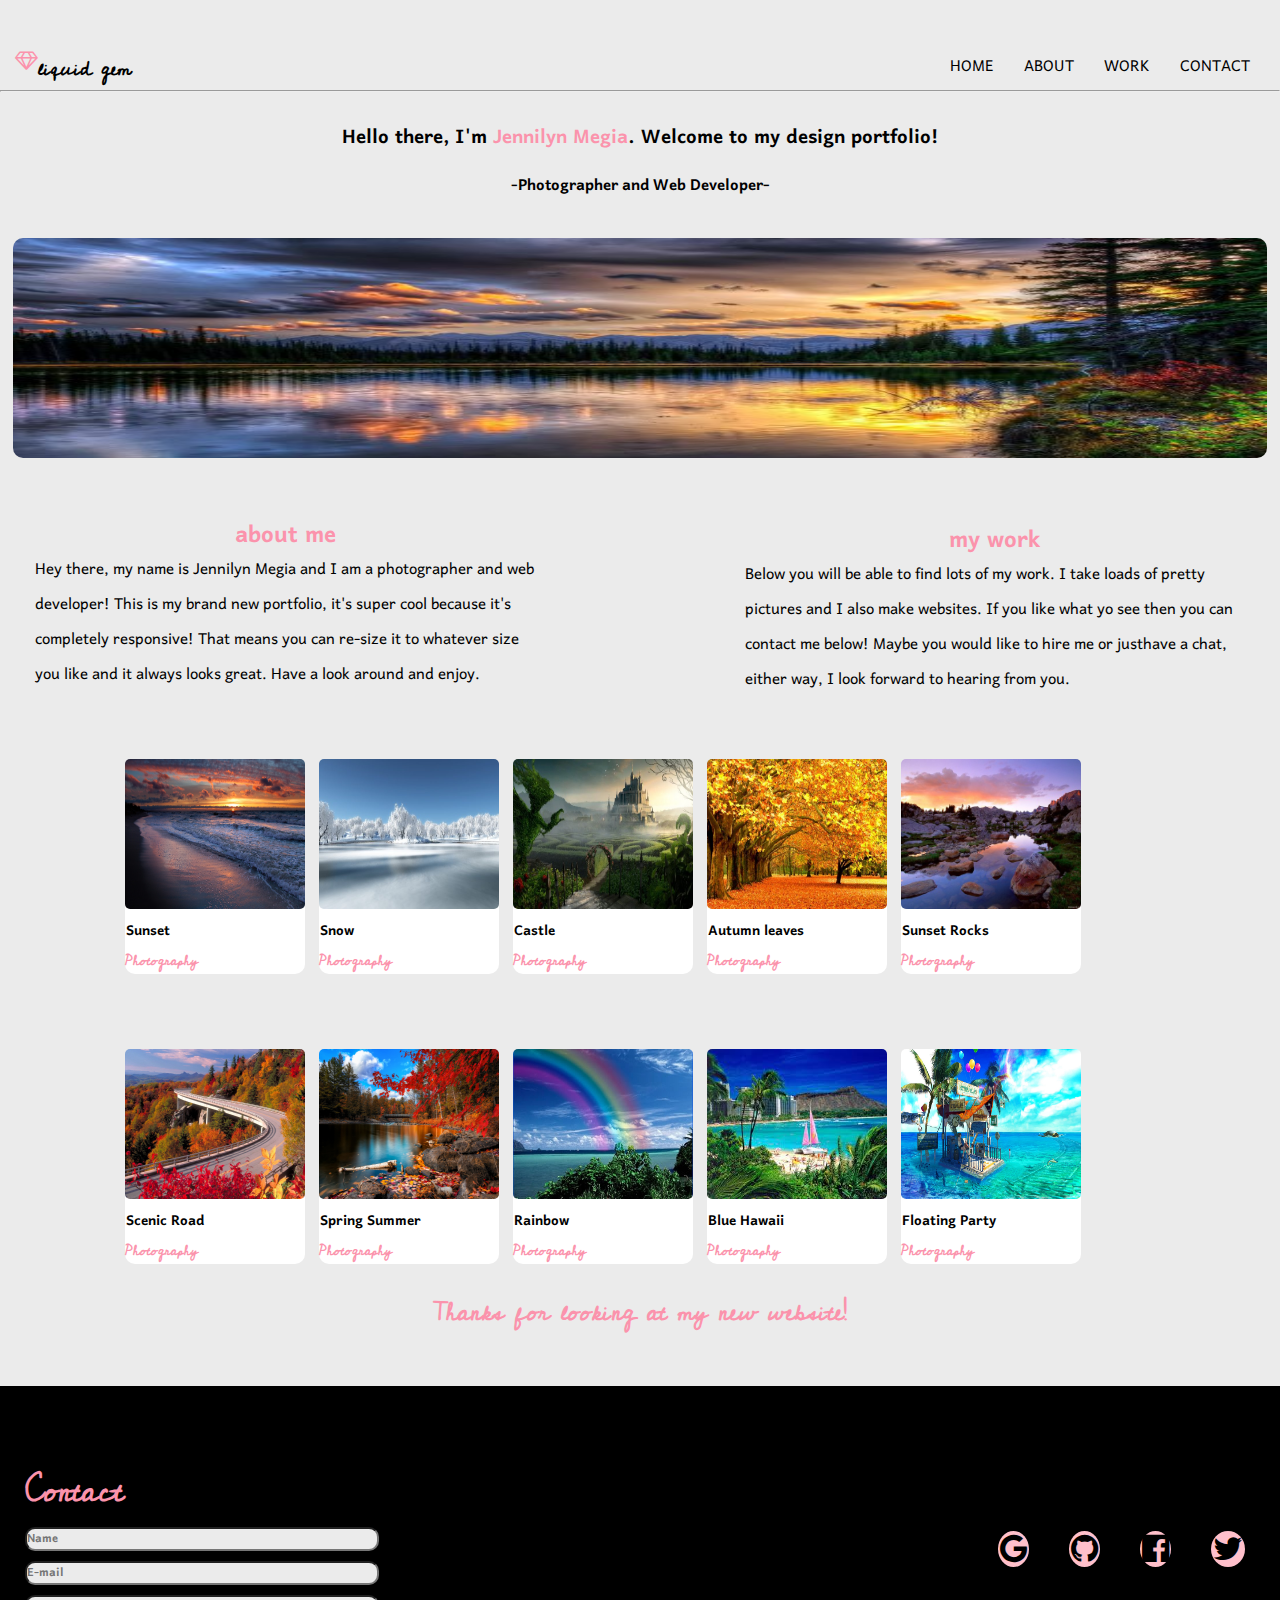
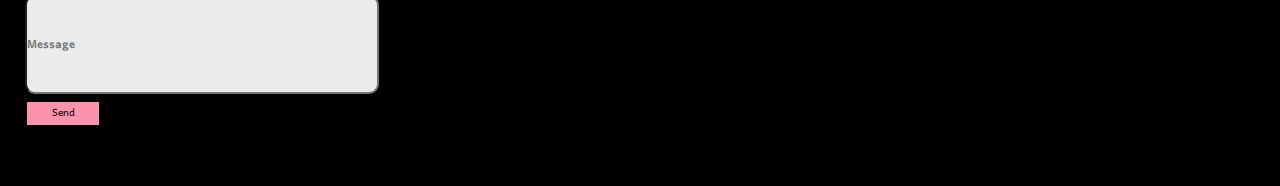
<file: index.html>
<!DOCTYPE html>
<html lang="eng">

	<head>
		<meta charset="utf-8">
	    <meta name="description" content="Liquid Gem Conversion">
	    <meta name="author" content="Jennilyn Megia @ Codify Academy">

	    <link rel="stylesheet" href="css/main.css">


	    <link rel="shortcut icon" href="favicon.ico">
		<link rel='stylesheet' href='https://fonts.googleapis.com/css?family=Lato|Petit+Formal+Script|Lora'>
		<link rel="stylesheet" href="https://maxcdn.bootstrapcdn.com/font-awesome/4.3.0/css/font-awesome.min.css">
		<link href="https://fonts.googleapis.com/css?family=Harmattan" rel="stylesheet">
		<link href="https://fonts.googleapis.com/css?family=Cedarville+Cursive" rel="stylesheet">

		<!-- LINKS ANIMATE -->
		<link rel="stylesheet" type="text/css" href="css/animate.css">


		<title>Liquid Gem Conversion</title>
	</head>

	<body>

	<ul>
		<nav>
			<div class="navbar">
				<i class="fa fa-diamond" aria-hidden="true"></i>
				<span class="header">liquid gem</span>
				<li href="CONTACT.asp">CONTACT</li>
				<li href="WORK.asp">WORK</li>
				<li href="ABOUT.asp">ABOUT</li>
				<li href="HOME.asp">HOME</li>

			</ul>
			</div>
		</nav>

		<hr>

		<div class="main-header">
			<h1>Hello there, I'm <span style="color:#FB93AC">Jennilyn Megia</span>. Welcome to my design portfolio!</h1>
			<h2>-Photographer and Web Developer-</h2>
			<img src="img/mountainview.png">
		</div> 

		<div class="about-me">
			<h1><b>about me</b></h1>
			<p>Hey there, my name is Jennilyn Megia and I am a photographer and web developer! This is my brand new portfolio, it's super cool because it's completely responsive! That means you can re-size it to whatever size you like and it always looks great. Have a look around and enjoy.</p>

		</div>

		<div class="my-work">
			<h1><b>my work</b></h1>
			<p>Below you will be able to find lots of my work. I take loads of pretty pictures and I also make websites. If you like what yo see then you can contact me below! Maybe you would like to hire me or justhave a chat, either way, I look forward to hearing from you.</p>

		</div>


		<div class="space">

		<div class="floating-box 1">
			<img src="img/sunset.jpg" alt="sunset">
			<h1>Sunset</h1>
			<h2>Photography</h2>
		</div>

		
		<div class="floating-box 2">
			<img src="img/snow.jpg" alt="snow">
			<h1>Snow</h1>
			<h2>Photography</h2>
		</div>

		<div class="floating-box 3">
			<img src="img/castle.jpg" alt="castle">
			<h1>Castle</h1>
			<h2>Photography</h2>
		</div>

		<div class="floating-box 4">
			<img src="img/work1.png" alt="fall">
			<h1>Autumn leaves</h1>
			<h2>Photography</h2>
			</a>
		</div>

		<div class="floating-box 5">
			<img src="img/sunsetrocks.jpg" alt="sunset and rocks">
			<h1>Sunset Rocks</h1>
			<h2>Photography</h2>
		</div>

		<div class="floating-box 6">
			<img src="img/scenicroad.jpg" alt="scenic road">
			<h1>Scenic Road</h1>
			<h2>Photography</h2>
		</div>

		<div class="floating-box 7">
			<img src="img/springsummer.jpg" alt="spring summer">
			<h1>Spring Summer</h1>
			<h2>Photography</h2>
		</div>

		<div class="floating-box 8">
			<img src="img/rainbow.jpg" alt="rainbow">
			<h1>Rainbow</h1>
			<h2>Photography</h2>
		</div>

		<div class="floating-box 9">
			<img src="img/bluehawaii.jpg" alt="blue hawaii">
			<h1>Blue Hawaii</h1>
			<h2>Photography</h2>
		</div>

		<div class="floating-box 10">
			<img src="img/floatingparty.jpg" alt="party on a boat">
			<h1>Floating Party</h1>
			<h2>Photography</h2>
		</div>
		</div>

		<div class="closing">
			<span class="closing">Thanks for looking at my new website!</span>
		</div>

</body>

	<footer>
		<div class="footer">
			<div class="icons">
			<i class="fa fa-twitter fa-2x"></i>
			<!-- <div class="footer 2"> -->
			<i class="fa fa-facebook-official fa-2x"></i>
			<i class="fa fa-github fa-2x"></i>
			<i class="fa fa-google fa-2x"></i>

			</div>

			<div class="form">
			<h1>Contact</h1>
			<!-- <form action="/action_page.php"> -->
			<input type="text" id="fname" name="firstname"
			placeholder="Name">

			<input type="text" id="e-mail" name="e-mail"
			placeholder="E-mail">
			
			
			<input type="text" id="message" name="message"
			placeholder="Message">

			
			<button type="button">Send</button>
		
			</div>
		</footer>




</html>
</file>
<file: css/main.css>
* {
	background-color: #EBEBEB;
	margin: 0;
	padding: 0;
    font-family: 'Harmattan', sans-serif;

}

ul {
	list-style-type: none;
	margin: 0px;
	padding: 0px;
	overflow: hidden;
	height: 50px;
	display: block;
	padding-top: 25px;
	padding-bottom: 15px;
	font-size: 20px;
}

#header {
	float: left;
	padding-left: 5px;
	padding-top: 20px;
	font-size: 20px;

}

.navbar {
	padding-top: 25px;
	font-size: 20px;

}

.navbar li {
	text-align: right;
	text-decoration: none;
	display: inline-block;
	float: right;
	padding-right: 30px;
	

}

.navbar i {
	float: left;
	margin-left: 15px;

}

.header{
	font-family: 'Cedarville Cursive', cursive;
	font-weight: bold;
	font-size: 20px;

}

.fa-diamond{
	color: #FB93AC;

}

.main-header {
	text-align: center;
}

.main-header h1 {
	font-size: 25px;
	padding-top: 25px;

}

.main-header h2 {
	font-size: 20px;
	padding-bottom: 20px;
	padding-top: 10px;
}

.main-header img {
	border-radius: 10px;
	height: 220px;
	width: 98%;
	margin-top: 15px;
	

}

.about-me {
	display: inline-block;
	width: 500px;
	height: 75px;
	position: relative;
	margin-bottom: 20px;
	margin-left: 35px;
	margin-top: 20px;
	font-size: 20px;
	line-height: 35px;

}

.about-me h1 {
	text-align: center;
	padding-top: 30px;
	color: #FB93AC;
	font-size: 30px;
}



.my-work {
	float: right;
	display: inline-block;
	width: 500px;
	height: 75px;
	margin-top: 25px;
	font-size: 20px;
	line-height: 35px;
	position: relative;
	margin-right: 35px;



}

.my-work h1 {
	text-align: center;
	padding-top: 30px;
	color: #FB93AC;
	font-size: 30px;
}

.floating-box {
	display: inline-block;
	width: auto;
	height: auto;
	font-size: 9px;
	border-radius: 15px;
	background-color: #FFFFFF;
	border: 2px thin #000000;
	margin: 5px;
	margin-top: 70px;

}

.floating-box h1 {
	background-color: #FFFFFF;
	padding: 1px;
	border-radius: 10px;
}

.floating-box h2 {
	background-color: #FFFFFF;
	border-radius: 10px;
	font-family:'Cedarville Cursive', cursive;
	color: #FB93AC ;

}
.floating-box img {
	height: 150px;
	width: 180px;
	border-radius: 5px;
}

.space {
	padding-left: 120px;
	padding-right: 120px;

}

.closing {
	color: #FB93AC;
	padding-top: 20px;
	font-size: 25px;
	text-align: center;
	padding-bottom: 50px;
}

.closing{
	font-family: 'Cedarville Cursive', cursive;
	font-weight: bold;
}


.footer {
	height: 250px;
	width: 100%;
	background-color: black;
	bottom: 0;
	float: right;
	padding-top: 150px;
	padding-right: 15px;
}

.footer i {
	background-color: pink;
	float: right;
	border-radius: 50%;
	padding: 2px;
	margin: 20px;
	margin-top: -5px;
}

.form {
	background-color: black;
	box-sizing: border-box;
	border-radius: 4px;
	width: 200px;
	padding: 5px;
	height: 30px;
	bottom: 0;
	margin-top: -80px;

}


.form input {
	width: 350px;
	margin: 5px;
	margin-left: 35px;
	border-radius: 10px;
	font-weight: bold;
	font-size: 15px;

}

#fname{
	height: 20px;
}

#e-mail{
	height: 20px;
}

#message{
	height: 95px;
	
}

.footer h1 {
	margin-left: 35px;
	background-color: black;
	color: #FB93AC ;
	font-family: 'Cedarville Cursive', cursive;
}

.footer button {
	background-color: #FB93AC;
	color: black;
	width: 40%;
	border: 2px solid black;
	text-decoration: none;
	margin-left: 35px;
	
}
</file>
